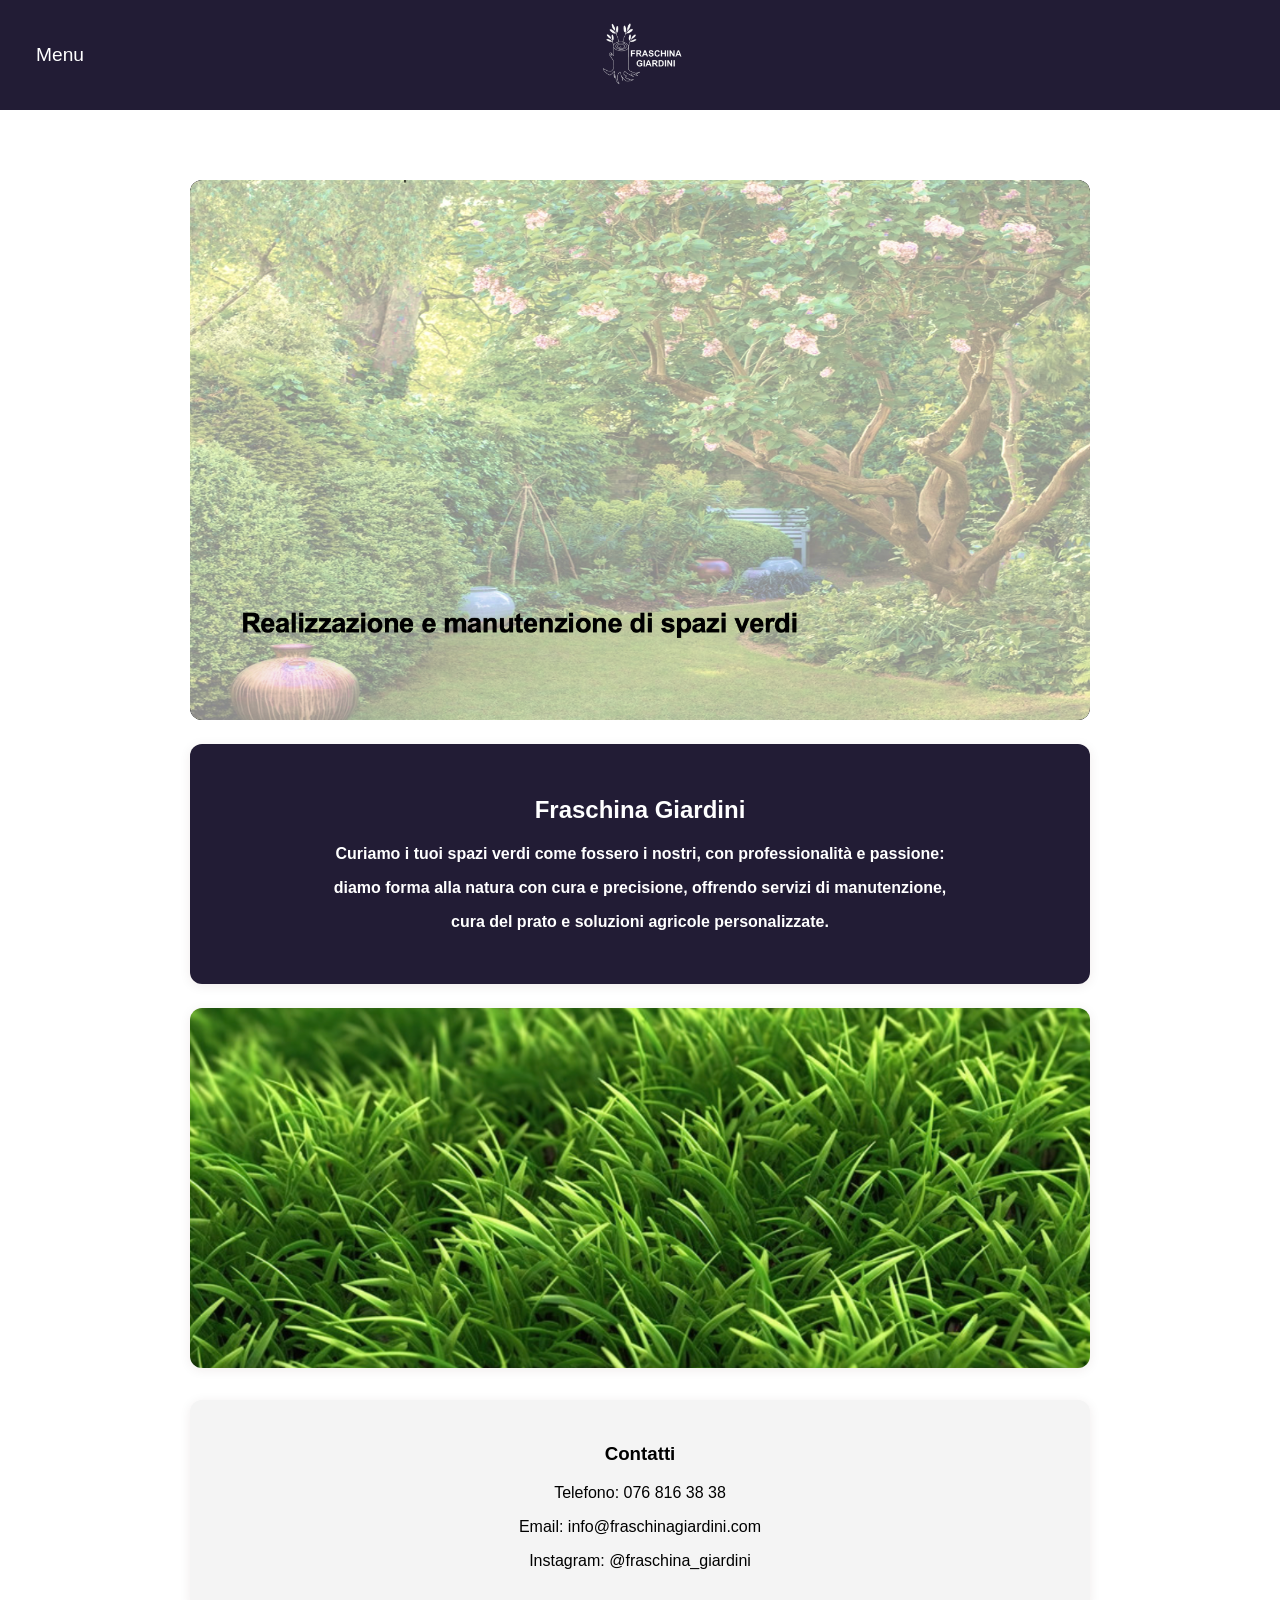
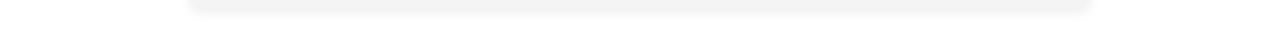
<file: index.html>
<!DOCTYPE html>
<html lang="it">
<head>
    <meta charset="UTF-8">
    <meta name="viewport" content="width=device-width, initial-scale=1.0">
    <title>Home</title>

    <!-- LINK ALLA SITEMAP -->
    <link rel="sitemap" type="application/xml" title="Sitemap" href="/sitemap.xml">

    <!-- Collegamento al file CSS esterno -->
    <link rel="stylesheet" href="style.css">
<!-- ...continua con il resto del codice... -->

    <!-- <style>
        body {
            margin: 0;
            font-family: Arial, sans-serif;
            text-align: center;
        html {
            box-sizing: border-box;
        }
        *, *:before, *:after {
            box-sizing: inherit;
        }
        body {
            margin: 0;
            font-family: Arial, sans-serif;
            text-align: center;
            background: #fff;
        }
        .header {
            background-color: rgb(67, 1, 1);
            color: white;
            display: flex;
            align-items: center;
            justify-content: space-between;
            padding: 20px 5vw;
            position: fixed;
            top: 0;
            left: 0;
            width: 100vw;
            z-index: 1000;
            min-height: 70px;
        }
        .menu {
            cursor: pointer;
            font-size: 1.2em;
            background: none;
            border: none;
            color: white;
            padding: 8px 16px;
            border-radius: 4px;
            transition: background 0.2s;
        }
        .menu:hover {
            background: rgba(255,255,255,0.1);
        }
        .logo img {
            height: 70px;
            width: auto;
            vertical-align: middle;
            max-width: 180px;
        }
        .dropdown {
            display: none;
            position: fixed;
            background-color: #fff;
            box-shadow: 0px 4px 16px rgba(67, 1, 1, 0.2);
            left: 10px;
            top: 70px;
            width: 180px;
            z-index: 2000;
            border-radius: 8px;
            overflow: hidden;
        }
        .dropdown a {
            display: block;
            padding: 14px 18px;
            color: rgb(67, 1, 1);
            text-decoration: none;
            font-weight: 500;
            text-align: left;
            border-bottom: 1px solid #eee;
            transition: background 0.2s;
        }
        .dropdown a:last-child {
            border-bottom: none;
        }
        .dropdown a:hover {
            background-color: #f4f4f4;
        }
        .content {
            padding-top: 110px;
            width: 100vw;
            max-width: 100vw;
        }
        .slider {
            position: relative;
            width: 100vw;
            height: 60vh;
            min-height: 250px;
            max-height: 600px;
            overflow: hidden;
            background-color: black;
            margin: 0 auto 24px auto;
        }
        .slider img {
            position: absolute;
            top: 0;
            left: 0;
            width: 100%;
            height: 100%;
            object-fit: cover;
            opacity: 0;
            transition: opacity 1s ease-in-out;
        }
        .slider img.active {
            opacity: 1;
        }
        .info {
            background-color: rgb(67, 1, 1);
            color: white;
            padding: 32px 5vw;
            border-radius: 12px;
            margin: 24px auto;
            max-width: 900px;
            box-shadow: 0 2px 12px rgba(67,1,1,0.08);
        }
        .big-image {
            width: 100%;
            max-width: 900px;
            height: 40vh;
            min-height: 180px;
            object-fit: cover;
            background-color: black;
            display: block;
            margin: 0 auto 32px auto;
            border-radius: 12px;
            box-shadow: 0 2px 12px rgba(67,1,1,0.08);
        }
        .contacts {
            padding: 24px 5vw;
            background-color: #f4f4f4;
            border-radius: 12px;
            margin: 0 auto 32px auto;
            max-width: 900px;
            box-shadow: 0 2px 12px rgba(67,1,1,0.08);
        }
        @media (max-width: 1024px) {
            .logo img {
                height: 55px;
            }
            .info {
                padding: 20px 3vw;
                font-size: 16px;
            }
            .big-image {
                height: 28vh;
            }
            .slider {
                height: 32vh;
            }
        }
        @media (max-width: 700px) {
            .header {
                flex-direction: column;
                align-items: flex-start;
                padding: 10px 2vw;
            }
            .logo img {
                height: 40px;
            }
            .info {
                padding: 12px 2vw;
                font-size: 14px;
            }
            .slider {
                height: 22vh;
            }
            .big-image {
                height: 18vh;
            }
            .contacts {
                padding: 14px 2vw;
            }
        }
        @media (max-width: 480px) {
            .header {
                min-height: 50px;
                padding: 6px 1vw;
            }
            .logo img {
                height: 28px;
            }
            .info, .contacts {
                padding: 8px 1vw;
                font-size: 13px;
            }
            .slider {
                height: 14vh;
            }
            .big-image {
                height: 10vh;
            }
        }
    </style> >-->
</head>
<body>
    <div class="header">
        <button class="menu" onclick="toggleMenu()">Menu</button>
        <a href="index.html" class="logo">
            <img src="logo.png" alt="Logo Fraschina Giardini">
        </a>
    </div>

    <div class="dropdown" id="dropdownMenu">
        <a href="index.html">Home</a>
        <a href="chi-siamo.html">Chi Siamo</a>
        <a href="servizi.html">Servizi</a>
        <a href="contatti.html">Contatti</a>
    </div>

    <div class="logo">
    <a href="index.html">
        <img src="logo.png" alt="Logo Fraschina Giardini">
    </a>
    </div>

    <div class="content">
        <div class="slider">
            <img src="Screenshot 2025-09-23 alle 19.58.45.png" class="active" alt="Foto 1">
            <img src="Screenshot 2025-09-23 alle 18.14.43.png" alt="Foto 2">
            <img src="Screenshot 2025-09-23 alle 20.40.33.png" alt="Foto 3">
        </div>

        <div class="info"> 
            <h2>Fraschina Giardini</h2>
            <h4>
                <p>Curiamo i tuoi spazi verdi come fossero i nostri, con professionalità e passione:</p>
                <p>diamo forma alla natura con cura e precisione, offrendo servizi di manutenzione,</p> 
                <p>cura del prato e soluzioni agricole personalizzate.</p>
            </h4>
        </div>

        <img src="Screenshot 2025-09-20 alle 14.26.05.png" alt="Foto grande" class="big-image">
    </div>

    <div class="contacts">
        <h3>Contatti</h3>
        <p>Telefono: 076 816 38 38 </p>
        <p>Email: info@fraschinagiardini.com</p>
        <p>Instagram: @fraschina_giardini</p>
    </div>

    <script>
        function toggleMenu() {
            var menu = document.getElementById("dropdownMenu");
            if (menu.style.display === "block") {
                menu.style.display = "none";
            } else {
                menu.style.display = "block";
            }
        }

        let current = 0;
        const slides = document.querySelectorAll(".slider img");

        function showNextSlide() {
            slides[current].classList.remove("active");
            current = (current + 1) % slides.length;
            slides[current].classList.add("active");
        }

        setInterval(showNextSlide, 4000);
    </script>
</body>
</html>
</file>
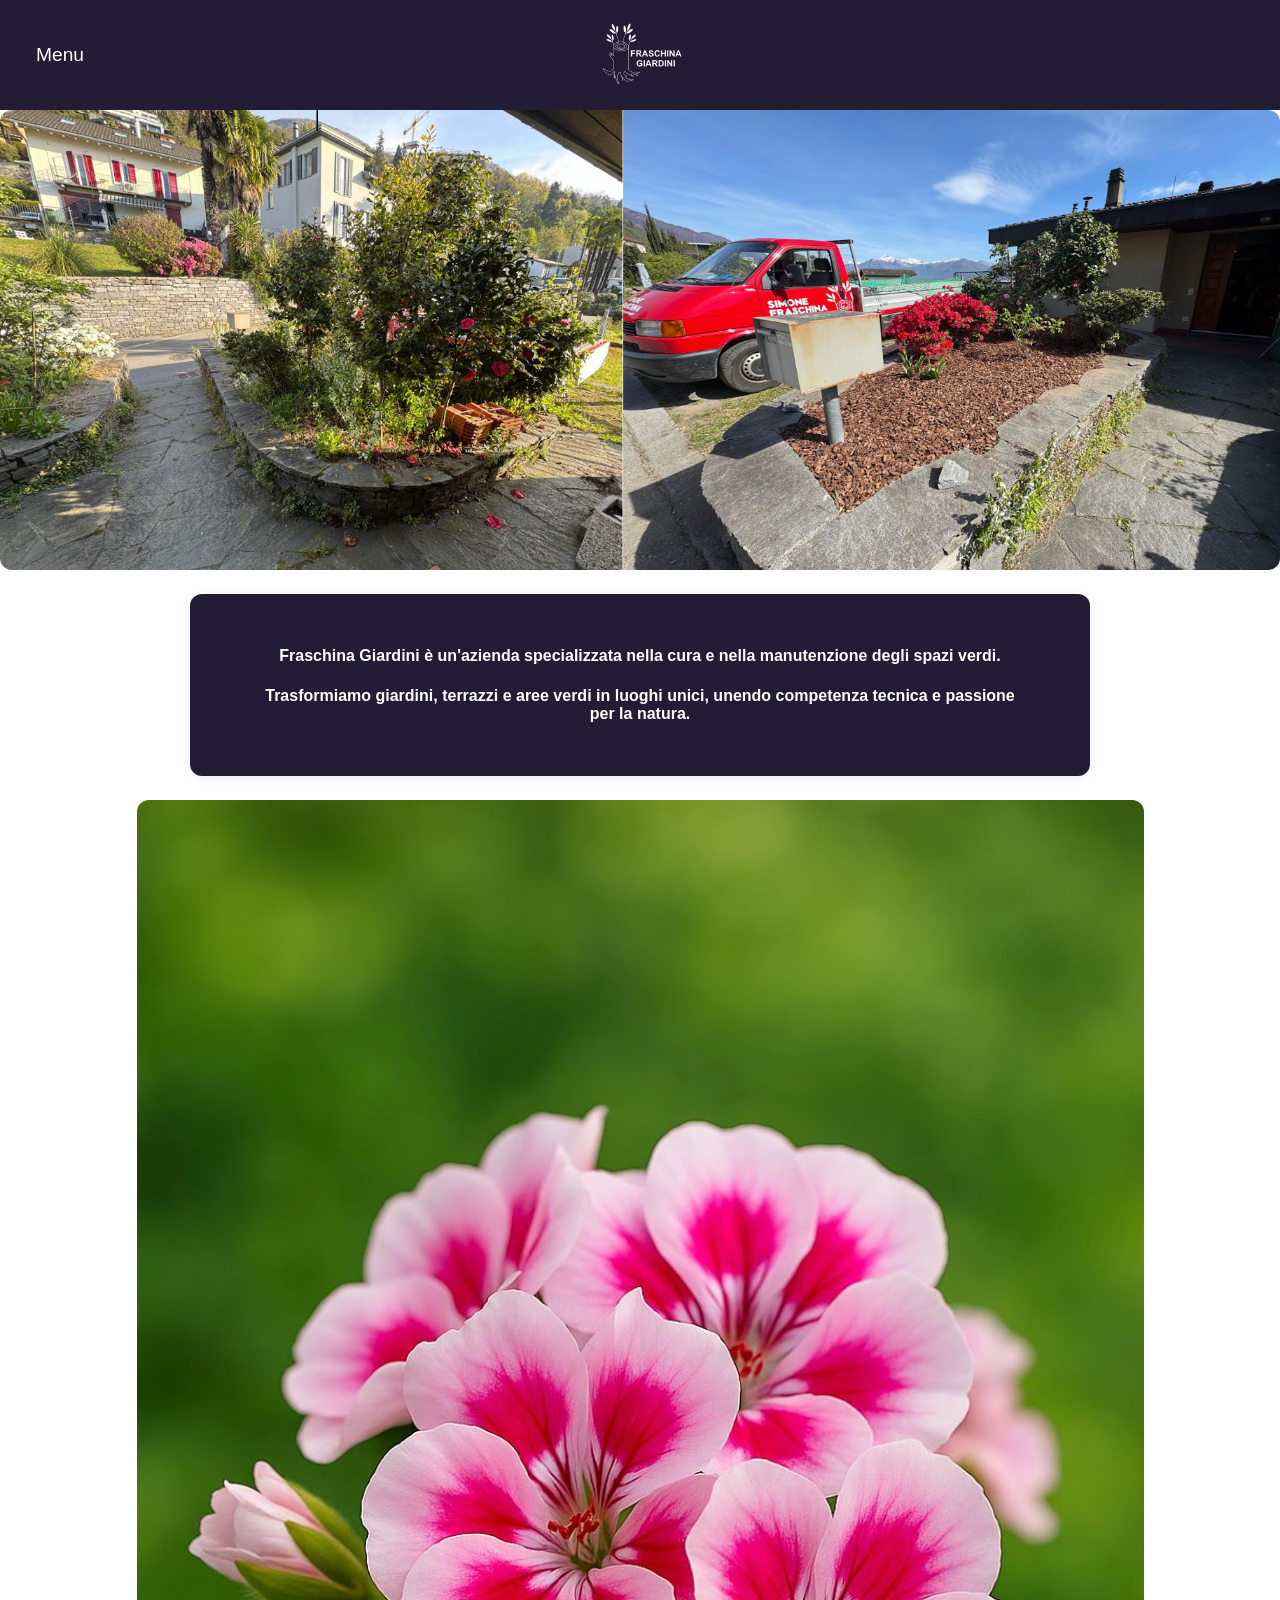
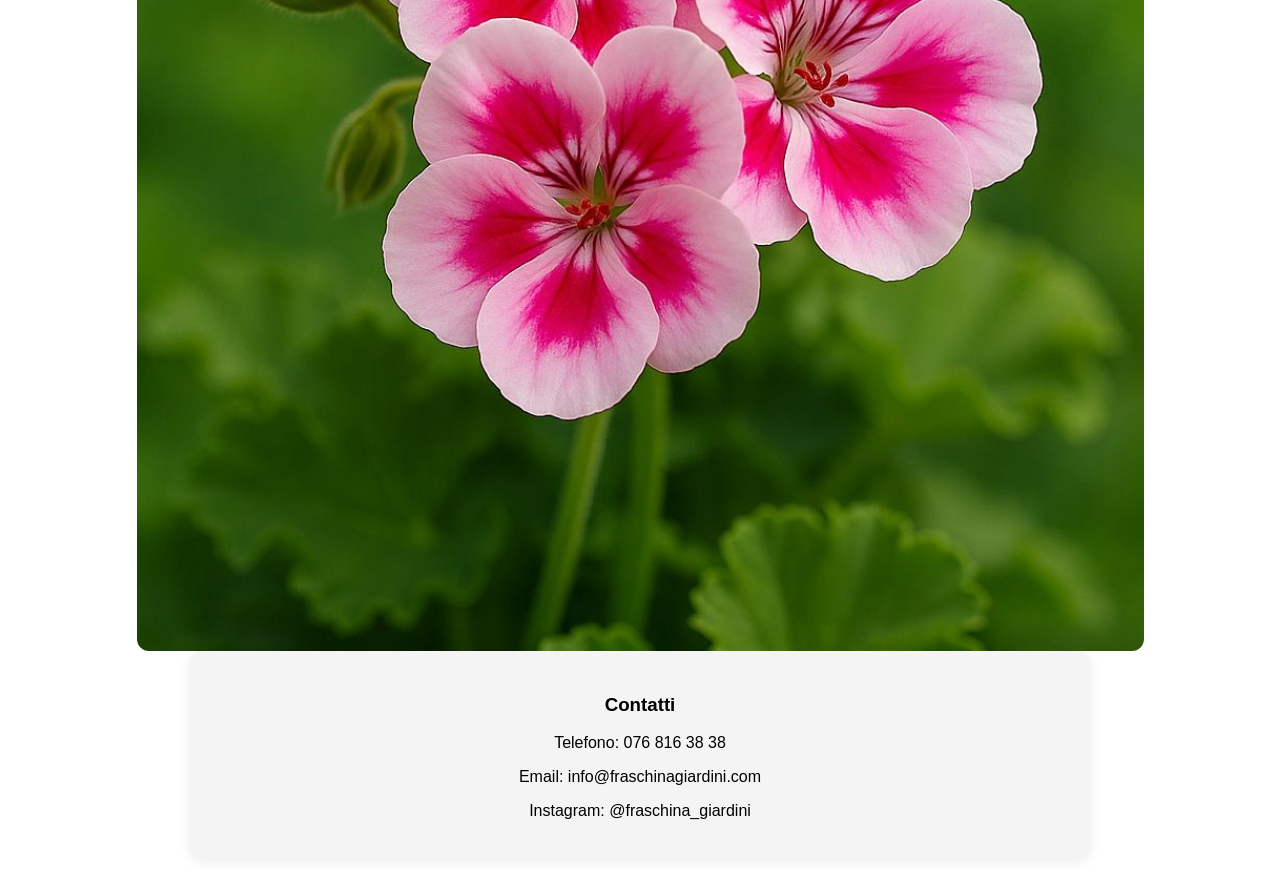
<file: chi-siamo.html>
<!DOCTYPE html>
<html lang="it">
<head>
    <meta charset="UTF-8">
    <meta name="viewport" content="width=device-width, initial-scale=1.0">
    <title>Home</title>

    <!-- LINK ALLA SITEMAP -->
    <link rel="sitemap" type="application/xml" title="Sitemap" href="/sitemap.xml">

    <!-- Collegamento al file CSS esterno -->
    <link rel="stylesheet" href="style.css">
<!-- ...continua con il resto del codice... -->

    <!-- <style>
        html {
            box-sizing: border-box;
        }
        *, *:before, *:after {
            box-sizing: inherit;
        }
        body {
            margin: 0;
            font-family: Arial, sans-serif;
            text-align: center;
            background: #fff;
        }
        .header {
            background-color: rgb(67, 1, 1);
            color: white;
            display: flex;
            align-items: center;
            justify-content: space-between;
            padding: 20px 5vw;
            position: fixed;
            top: 0;
            left: 0;
            width: 100vw;
            z-index: 1000;
            min-height: 70px;
        }
        .menu {
            cursor: pointer;
            font-size: 1.2em;
            background: none;
            border: none;
            color: white;
            padding: 8px 16px;
            border-radius: 4px;
            transition: background 0.2s;
        }
        .menu:hover {
            background: rgba(255,255,255,0.1);
        }
        .logo img {
            height: 70px;
            width: auto;
            vertical-align: middle;
            max-width: 180px;
        }
        .dropdown {
            display: none;
            position: fixed;
            background-color: #fff;
            box-shadow: 0px 4px 16px rgba(67, 1, 1, 0.2);
            left: 10px;
            top: 70px;
            width: 180px;
            z-index: 2000;
            border-radius: 8px;
            overflow: hidden;
        }
        .dropdown a {
            display: block;
            padding: 14px 18px;
            color: rgb(67, 1, 1);
            text-decoration: none;
            font-weight: 500;
            text-align: left;
            border-bottom: 1px solid #eee;
            transition: background 0.2s;
        }
        .dropdown a:last-child {
            border-bottom: none;
        }
        .dropdown a:hover {
            background-color: #f4f4f4;
        }
        .content {
            padding-top: 110px;
            width: 100vw;
            max-width: 100vw;
        }
        .content img {
            width: 100%;
            max-width: 900px;
            height: auto;
            margin: 20px auto;
            display: block;
            border-radius: 8px;
            box-shadow: 0px 4px 8px rgba(0,0,0,0.12);
        }
        .info {
            background-color: rgb(67, 1, 1);
            color: white;
            padding: 32px 5vw;
            border-radius: 12px;
            margin: 24px auto;
            max-width: 900px;
            box-shadow: 0 2px 12px rgba(67,1,1,0.08);
        }
        .contacts {
            padding: 24px 5vw;
            background-color: #f4f4f4;
            border-radius: 12px;
            margin: 0 auto 32px auto;
            max-width: 900px;
            box-shadow: 0 2px 12px rgba(67,1,1,0.08);
        }
        @media (max-width: 1024px) {
            .logo img {
                height: 55px;
            }
            .info {
                padding: 20px 3vw;
                font-size: 16px;
            }
            .content img {
                max-width: 98vw;
            }
        }
        @media (max-width: 700px) {
            .header {
                flex-direction: column;
                align-items: flex-start;
                padding: 10px 2vw;
            }
            .logo img {
                height: 40px;
            }
            .info {
                padding: 12px 2vw;
                font-size: 14px;
            }
            .contacts {
                padding: 14px 2vw;
            }
        }
        @media (max-width: 480px) {
            .header {
                min-height: 50px;
                padding: 6px 1vw;
            }
            .logo img {
                height: 28px;
            }
            .info, .contacts {
                padding: 8px 1vw;
                font-size: 13px;
            }
        }
    </style> -->

</head>
<body>
    <div class="header">
        <button class="menu" onclick="toggleMenu()">Menu</button>
        <a href="index.html" class="logo">
            <img src="logo.png" alt="Logo Fraschina Giardini">
        </a>
    </div>

    <div class="dropdown" id="dropdownMenu">
        <a href="index.html">Home</a>
        <a href="chi-siamo.html">Chi Siamo</a>
        <a href="servizi.html">Servizi</a>
        <a href="contatti.html">Contatti</a>
    </div>

    <div class="content">
        <img src="Screenshot 2025-09-26 alle 14.59.29.png" alt="Immagine Servizi">
        <div class="info">
            <h4>Fraschina Giardini è un'azienda specializzata nella cura e nella manutenzione degli spazi verdi.</h4> 
            <h4>Trasformiamo giardini, terrazzi e aree verdi in luoghi unici, unendo competenza tecnica e passione per la natura.</h4>
        </div>
        <img src="Screenshot 2025-09-26 alle 14.50.17.png" alt="Immagine Servizi 2">
    </div>

    <div class="contacts">
        <h3>Contatti</h3>
        <p>Telefono: 076 816 38 38</p>
        <p>Email: info@fraschinagiardini.com</p>
        <p>Instagram: @fraschina_giardini</p>
    </div>

    <script>
        function toggleMenu() {
            var menu = document.getElementById("dropdownMenu");
            if (menu.style.display === "block") {
                menu.style.display = "none";
            } else {
                menu.style.display = "block";
            }
        }
    </script>
</body>
</html>
</file>
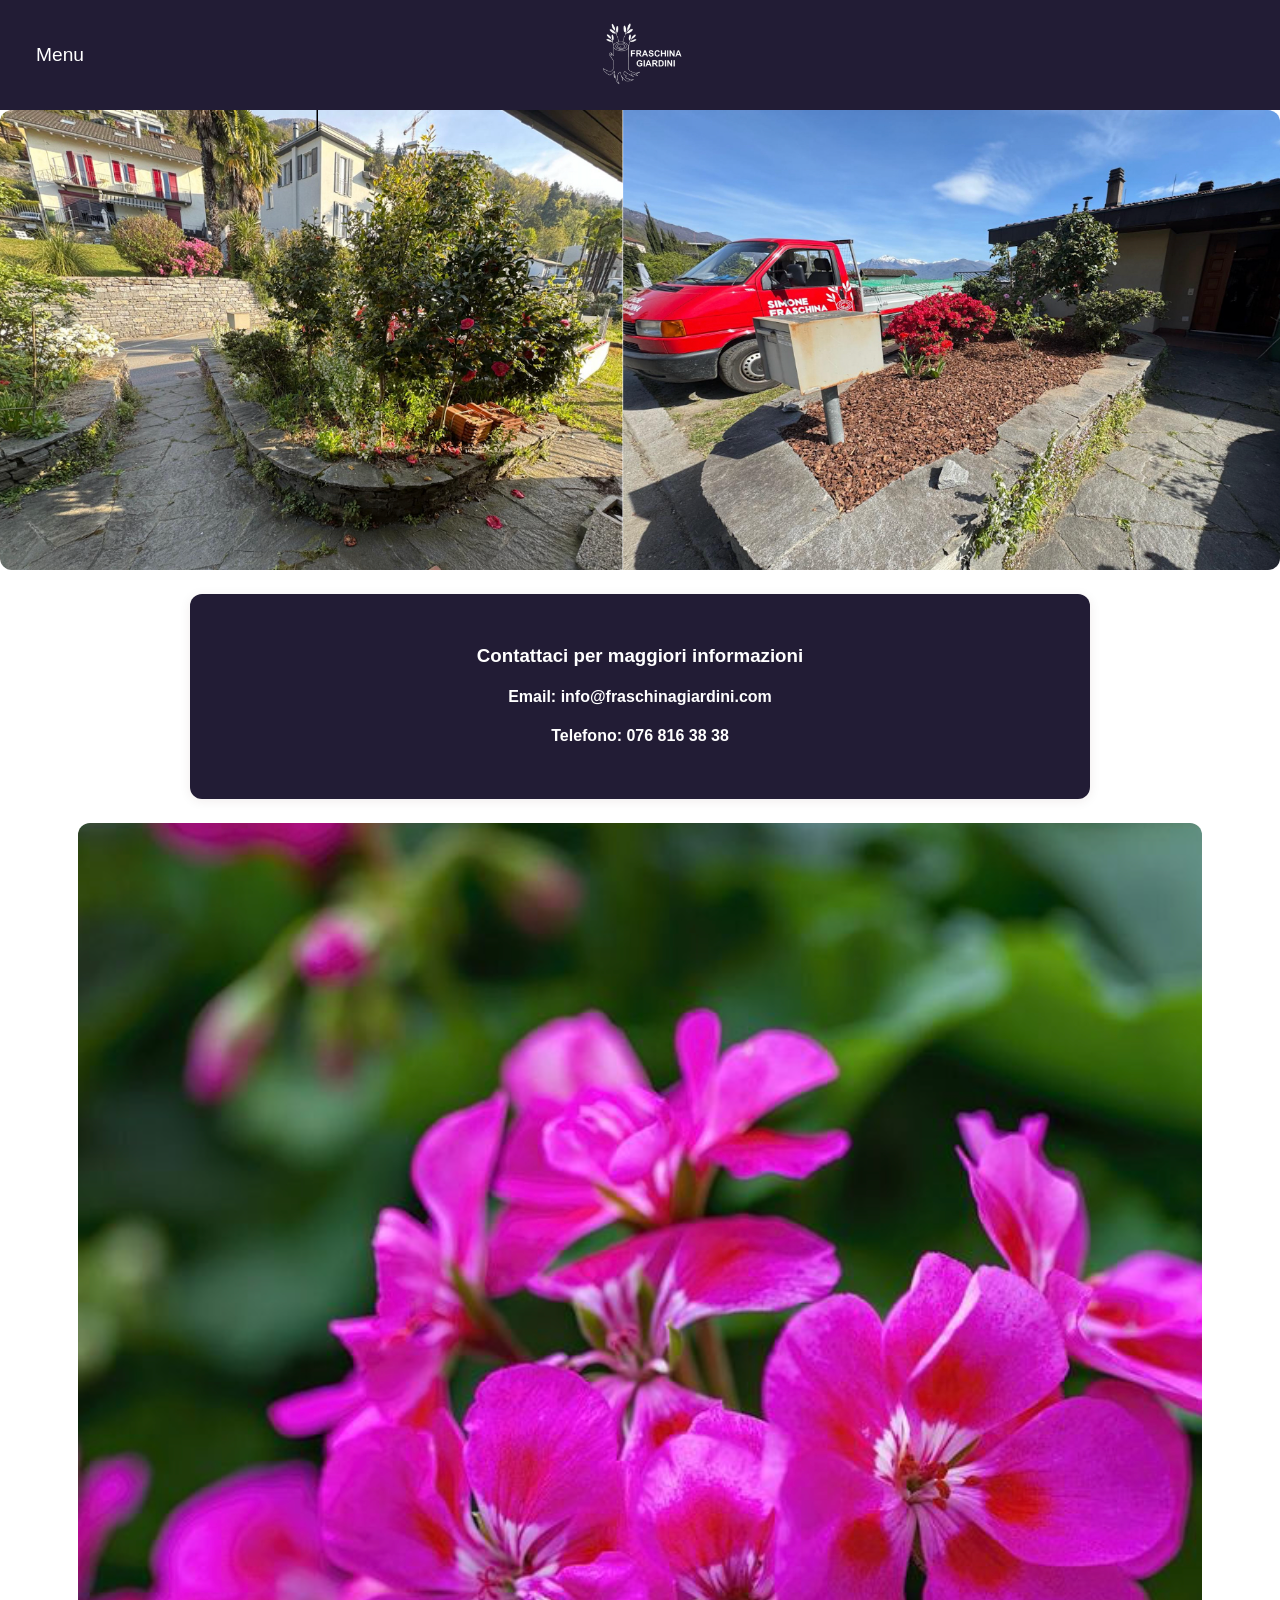
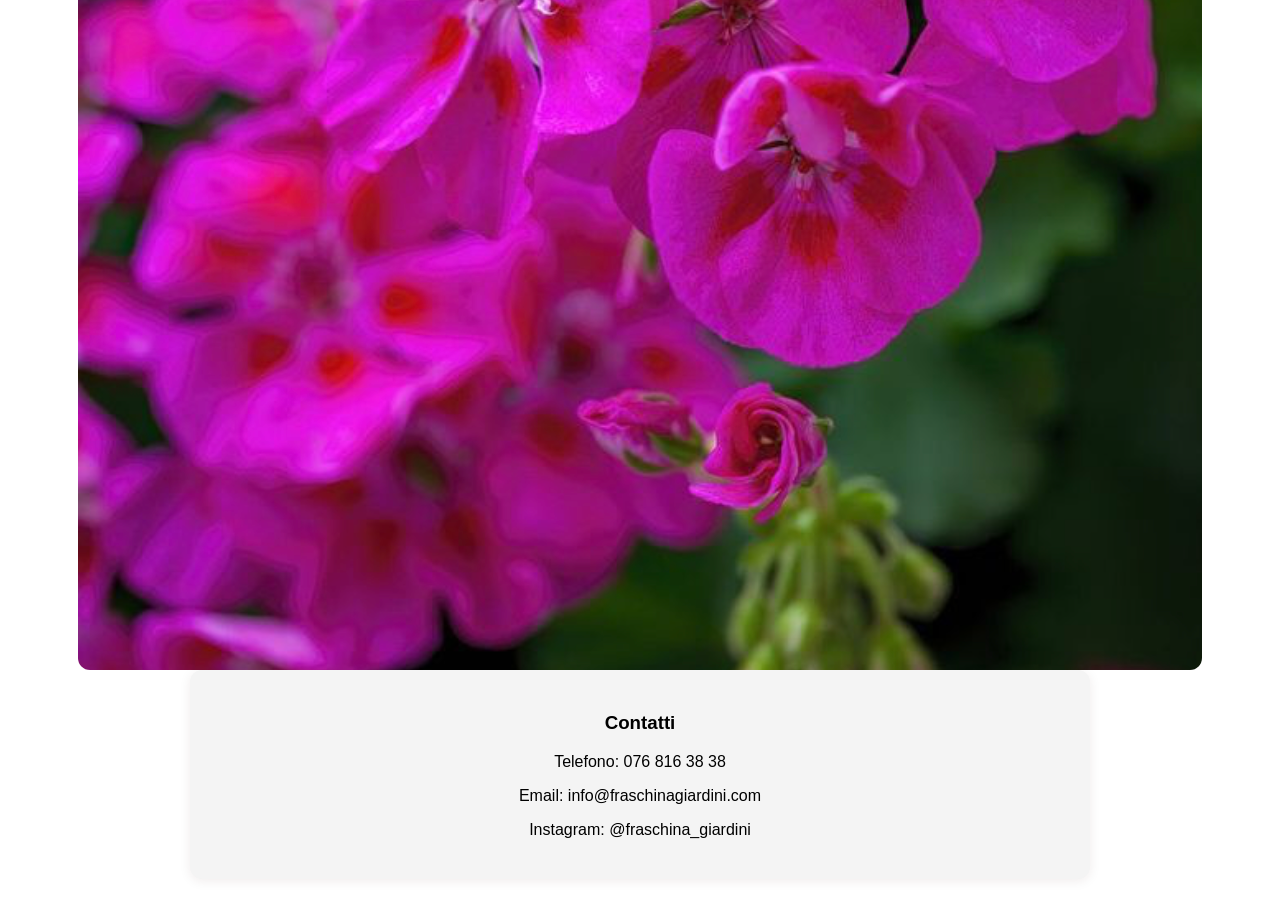
<file: contatti.html>
<!DOCTYPE html>
<html lang="it">
<head>
    <meta charset="UTF-8">
    <meta name="viewport" content="width=device-width, initial-scale=1.0">
    <title>Home</title>

    <!-- LINK ALLA SITEMAP -->
    <link rel="sitemap" type="application/xml" title="Sitemap" href="/sitemap.xml">

    <!-- Collegamento al file CSS esterno -->
    <link rel="stylesheet" href="style.css">
<!-- ...continua con il resto del codice... -->

    <!-- <style>
        body {
            margin: 0;
            font-family: Arial, sans-serif;
            text-align: center;
        }

        .header {
            background-color: rgb(67, 1, 1);
            color: white;
            display: flex;
            html {
                box-sizing: border-box;
            }
            *, *:before, *:after {
                box-sizing: inherit;
            }
            body {
                margin: 0;
                font-family: Arial, sans-serif;
                text-align: center;
                background: #fff;
            }
            .header {
                background-color: rgb(67, 1, 1);
                color: white;
                display: flex;
                align-items: center;
                justify-content: space-between;
                padding: 20px 5vw;
                position: fixed;
                top: 0;
                left: 0;
                width: 100vw;
                z-index: 1000;
                min-height: 70px;
            }
            .menu {
                cursor: pointer;
                font-size: 1.2em;
                background: none;
                border: none;
                color: white;
                padding: 8px 16px;
                border-radius: 4px;
                transition: background 0.2s;
            }
            .menu:hover {
                background: rgba(255,255,255,0.1);
            }
            .logo img {
                height: 70px;
                width: auto;
                vertical-align: middle;
                max-width: 180px;
            }
            .dropdown {
                display: none;
                position: fixed;
                background-color: #fff;
                box-shadow: 0px 4px 16px rgba(67, 1, 1, 0.2);
                left: 10px;
                top: 70px;
                width: 180px;
                z-index: 2000;
                border-radius: 8px;
                overflow: hidden;
            }
            .dropdown a {
                display: block;
                padding: 14px 18px;
                color: rgb(67, 1, 1);
                text-decoration: none;
                font-weight: 500;
                text-align: left;
                border-bottom: 1px solid #eee;
                transition: background 0.2s;
            }
            .dropdown a:last-child {
                border-bottom: none;
            }
            .dropdown a:hover {
                background-color: #f4f4f4;
            }
            .content {
                padding-top: 110px;
                width: 100vw;
                max-width: 100vw;
            }
            .content img {
                width: 100%;
                max-width: 900px;
                height: auto;
                margin: 20px auto;
                display: block;
                border-radius: 8px;
                box-shadow: 0px 4px 8px rgba(0,0,0,0.12);
            }
            .info {
                background-color: rgb(67, 1, 1);
                color: white;
                padding: 32px 5vw;
                border-radius: 12px;
                margin: 24px auto;
                max-width: 900px;
                box-shadow: 0 2px 12px rgba(67,1,1,0.08);
            }
            .contacts {
                padding: 24px 5vw;
                background-color: #f4f4f4;
                border-radius: 12px;
                margin: 0 auto 32px auto;
                max-width: 900px;
                box-shadow: 0 2px 12px rgba(67,1,1,0.08);
            }
            @media (max-width: 1024px) {
                .logo img {
                    height: 55px;
                }
                .info {
                    padding: 20px 3vw;
                    font-size: 16px;
                }
                .content img {
                    max-width: 98vw;
                }
            }
            @media (max-width: 700px) {
                .header {
                    flex-direction: column;
                    align-items: flex-start;
                    padding: 10px 2vw;
                }
                .logo img {
                    height: 40px;
                }
                .info {
                    padding: 12px 2vw;
                    font-size: 14px;
                }
                .contacts {
                    padding: 14px 2vw;
                }
            }
            @media (max-width: 480px) {
                .header {
                    min-height: 50px;
                    padding: 6px 1vw;
                }
                .logo img {
                    height: 28px;
                }
                .info, .contacts {
                    padding: 8px 1vw;
                    font-size: 13px;
                }
            }
        </style> >-->


<body>
    <div class="header">
        <button class="menu" onclick="toggleMenu()">Menu</button>
        <a href="index.html" class="logo">
            <img src="logo.png" alt="Logo Fraschina Giardini">
        </a>
    </div>

    <div class="dropdown" id="dropdownMenu">
        <a href="index.html">Home</a>
        <a href="chi-siamo.html">Chi Siamo</a>
        <a href="servizi.html">Servizi</a>
        <a href="contatti.html">Contatti</a>
    </div>
    
    <!-- RIMUOVI QUESTA SEZIONE DUPLICATA DEL LOGO
    <div class="logo">
        <a href="index.html">
            <img src="logo.png" alt="Logo Fraschina Giardini">
        </a>
    </div>
    -->

    <div class="content">
        <img src="Screenshot 2025-09-26 alle 14.59.29.png" alt="Immagine Servizi">
        <div class="info">
            <h3>Contattaci per maggiori informazioni</h3>
            <h4>Email: info@fraschinagiardini.com</h4>
            <h4>Telefono: 076 816 38 38</h4>
        </div>

        <img src="Screenshot 2025-09-23 alle 21.36.37.png" alt="Mappa o sede Fraschina Giardini">
    </div>

    <div class="contacts">
        <h3>Contatti</h3>
        <p>Telefono: 076 816 38 38</p>
        <p>Email: info@fraschinagiardini.com</p>
        <p>Instagram: @fraschina_giardini</p>
    </div>

    <script>
        function toggleMenu() {
            var menu = document.getElementById("dropdownMenu");
            if (menu.style.display === "block") {
                menu.style.display = "none";
            } else {
                menu.style.display = "block";
            }
        }
    </script>
</body>
</html>
</file>
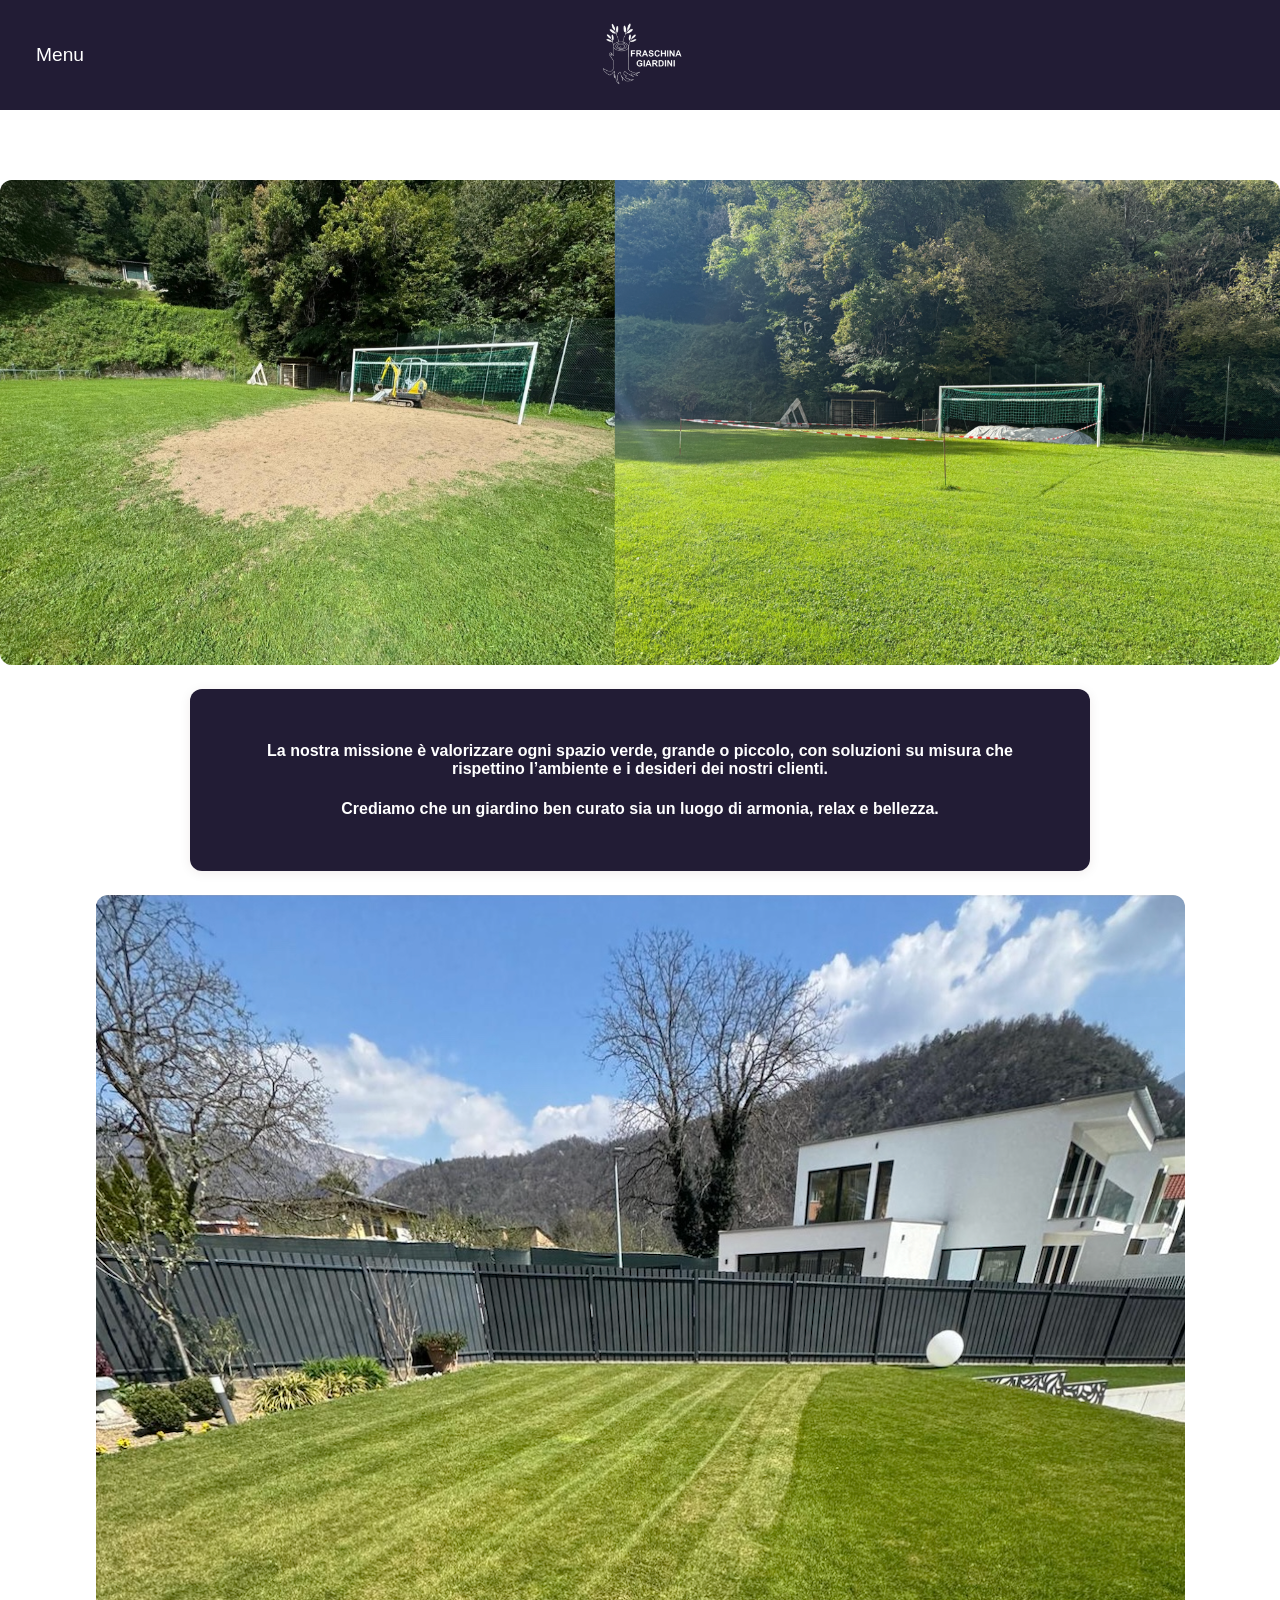
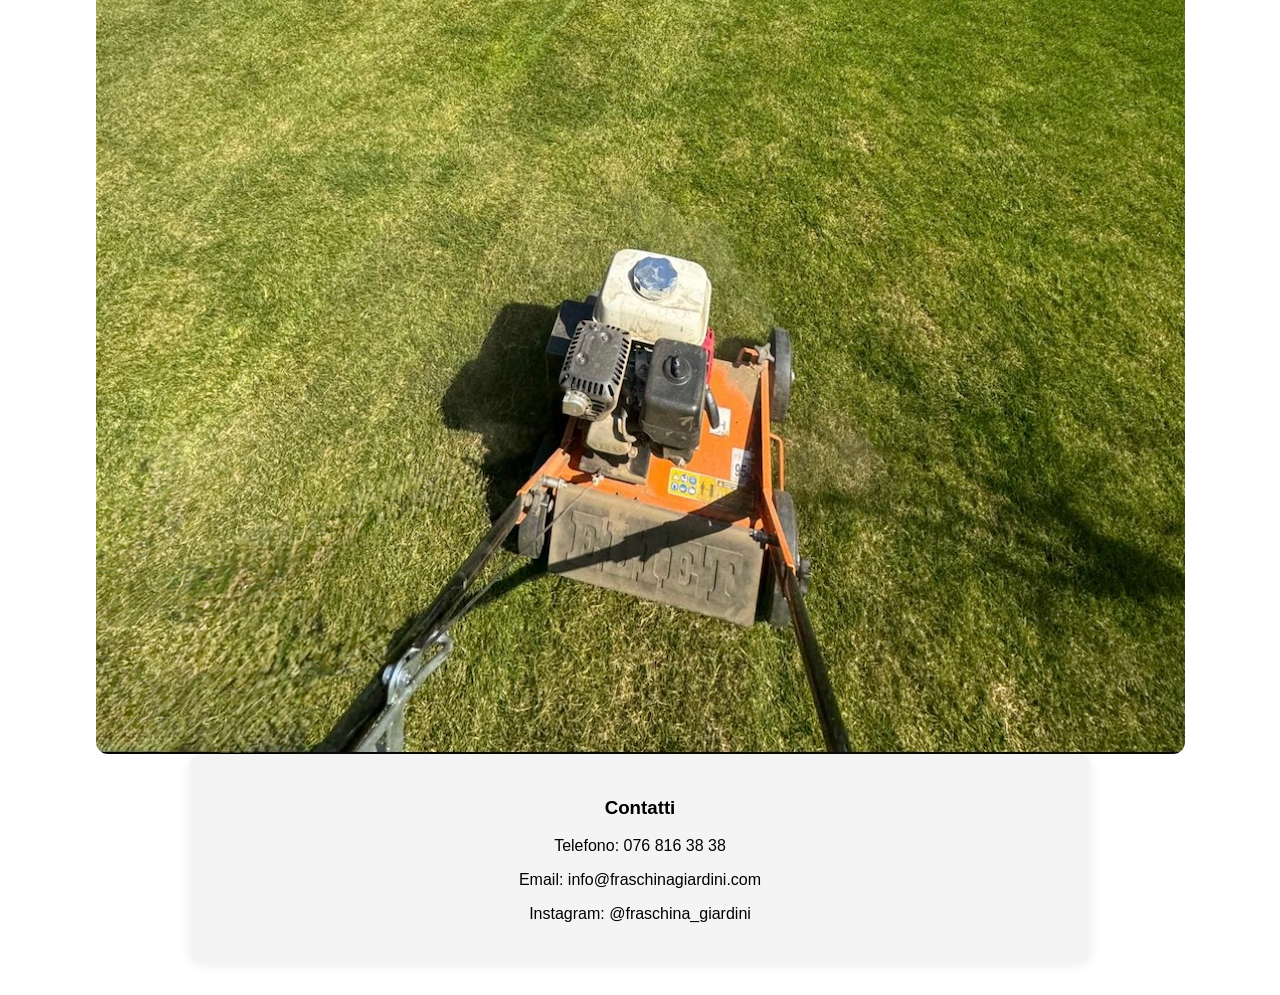
<file: servizi.html>
<!DOCTYPE html>
<html lang="it">
<head>
    <meta charset="UTF-8">
    <meta name="viewport" content="width=device-width, initial-scale=1.0">
    <title>Home</title>

    <!-- LINK ALLA SITEMAP -->
    <link rel="sitemap" type="application/xml" title="Sitemap" href="/sitemap.xml">

    <!-- Collegamento al file CSS esterno -->
    <link rel="stylesheet" href="style.css">
<!-- ...continua con il resto del codice... -->

    <!-- <style>
        html {
            box-sizing: border-box;
        }
        *, *:before, *:after {
            box-sizing: inherit;
        }
        body {
            margin: 0;
            font-family: Arial, sans-serif;
            text-align: center;
            background: #fff;
        }
        .header {
            background-color: rgb(67, 1, 1);
            color: white;
            display: flex;
            align-items: center;
            justify-content: space-between;
            padding: 20px 5vw;
            position: fixed;
            top: 0;
            left: 0;
            width: 100vw;
            z-index: 1000;
            min-height: 70px;
        }
        .menu {
            cursor: pointer;
            font-size: 1.2em;
            background: none;
            border: none;
            color: white;
            padding: 8px 16px;
            border-radius: 4px;
            transition: background 0.2s;
        }
        .menu:hover {
            background: rgba(255,255,255,0.1);
        }
        .logo img {
            height: 70px;
            width: auto;
            vertical-align: middle;
            max-width: 180px;
        }
        .dropdown {
            display: none;
            position: fixed;
            background-color: #fff;
            box-shadow: 0px 4px 16px rgba(67, 1, 1, 0.2);
            left: 10px;
            top: 70px;
            width: 180px;
            z-index: 2000;
            border-radius: 8px;
            overflow: hidden;
        }
        .dropdown a {
            display: block;
            padding: 14px 18px;
            color: rgb(67, 1, 1);
            text-decoration: none;
            font-weight: 500;
            text-align: left;
            border-bottom: 1px solid #eee;
            transition: background 0.2s;
        }
        .dropdown a:last-child {
            border-bottom: none;
        }
        .dropdown a:hover {
            background-color: #f4f4f4;
        }
        .content {
            padding-top: 110px;
            width: 100vw;
            max-width: 100vw;
        }
        .content img {
            width: 100%;
            max-width: 900px;
            height: auto;
            margin: 20px auto;
            display: block;
            border-radius: 8px;
            box-shadow: 0px 4px 8px rgba(0,0,0,0.12);
        }
        .info {
            background-color: rgb(67, 1, 1);
            color: white;
            padding: 32px 5vw;
            border-radius: 12px;
            margin: 24px auto;
            max-width: 900px;
            box-shadow: 0 2px 12px rgba(67,1,1,0.08);
        }
        .contacts {
            padding: 24px 5vw;
            background-color: #f4f4f4;
            border-radius: 12px;
            margin: 0 auto 32px auto;
            max-width: 900px;
            box-shadow: 0 2px 12px rgba(67,1,1,0.08);
        }
        @media (max-width: 1024px) {
            .logo img {
                height: 55px;
            }
            .info {
                padding: 20px 3vw;
                font-size: 16px;
            }
            .content img {
                max-width: 98vw;
            }
        }
        @media (max-width: 700px) {
            .header {
                flex-direction: column;
                align-items: flex-start;
                padding: 10px 2vw;
            }
            .logo img {
                height: 40px;
            }
            .info {
                padding: 12px 2vw;
                font-size: 14px;
            }
            .contacts {
                padding: 14px 2vw;
            }
        }
        @media (max-width: 480px) {
            .header {
                min-height: 50px;
                padding: 6px 1vw;
            }
            .logo img {
                height: 28px;
            }
            .info, .contacts {
                padding: 8px 1vw;
                font-size: 13px;
            }
        }
    </style> -->
</head>
<body>
    <div class="header">
        <button class="menu" onclick="toggleMenu()">Menu</button>
        <a href="index.html" class="logo">
            <img src="logo.png" alt="Logo Fraschina Giardini">
        </a>
    </div>

    <div class="logo">
    <a href="index.html">
        <img src="logo.png" alt="Logo Fraschina Giardini">
    </a>
    </div>

    <div class="dropdown" id="dropdownMenu">
        <a href="index.html">Home</a>
        <a href="chi-siamo.html">Chi Siamo</a>
        <a href="servizi.html">Servizi</a>
        <a href="contatti.html">Contatti</a>
    </div>

    <div class="content">
        <img src="Screenshot 2025-09-24 alle 16.15.57.png" alt="Immagine Servizi">
        <div class="info">
            <h4>La nostra missione è valorizzare ogni spazio verde, grande o piccolo, con soluzioni su misura che rispettino l’ambiente e i desideri dei nostri clienti.</h4>
            <h4>Crediamo che un giardino ben curato sia un luogo di armonia, relax e bellezza.</h4>
        </div>
        <img src="Screenshot 2025-09-23 alle 18.10.16.png" alt="Immagine Servizi 2">
    </div>

    <div class="contacts">
        <h3>Contatti</h3>
        <p>Telefono: 076 816 38 38</p>
        <p>Email: info@fraschinagiardini.com</p>
        <p>Instagram: @fraschina_giardini</p>
    </div>

    <script>
        function toggleMenu() {
            var menu = document.getElementById("dropdownMenu");
            if (menu.style.display === "block") {
                menu.style.display = "none";
            } else {
                menu.style.display = "block";
            }
        }
    </script>
</body>
</html>
</file>
<file: style.css>
html {
    box-sizing: border-box;
}
*, *:before, *:after {
    box-sizing: inherit;
}
body {
    margin: 0;
    font-family: Arial, sans-serif;
    text-align: center;
    background: #fff;
}
/* Arrotonda tutte le immagini */
img {
    border-radius: 12px;
}
.header {
    background-color: RGB(34, 28, 53);
    color: white;
    display: flex;
    align-items: center;
    justify-content: center;
    position: fixed;
    top: 0;
    left: 0;
    width: 100vw;
    z-index: 1000;
    min-height: 70px;
    padding: 0 5vw;
}

.menu {
    position: absolute;
    left: 20px;
    top: 50%;
    transform: translateY(-50%);
    cursor: pointer;
    font-size: 1.2em;
    background: none;
    border: none;
    color: white;
    padding: 8px 16px;
    border-radius: 4px;
    transition: background 0.2s;
}
.menu:hover {
    background: rgba(255,255,255,0.1);
}

.logo {
    display: flex;
    justify-content: center;
    align-items: center;
    flex: 0 1 auto;
    margin: 0 auto;
    text-align: center;
}
.logo img {
    height: 70px;
    width: auto;
    max-width: 60vw;
    display: block;
    margin: 0 auto;
    transition: height 0.2s, max-width 0.2s;
}

/* Responsive: Tablet */
@media (max-width: 1024px) {
    .logo img {
        height: 50px;
        max-width: 50vw;
    }
    .menu {
        left: 10px;
    }
}

/* Responsive: Smartphone */
@media (max-width: 700px) {
    .header {
        min-height: 50px;
        padding: 0 2vw;
    }
    .logo img {
        height: 36px;
        max-width: 70vw;
    }
    .menu {
        left: 5px;
        font-size: 1em;
        padding: 4px 10px;
    }
}

/* Smartphone piccoli */
@media (max-width: 480px) {
    .logo img {
        height: 26px;
        max-width: 80vw;
    }
}

/* Reset e base */
html {
    box-sizing: border-box;
}
*, *:before, *:after {
    box-sizing: inherit;
}
body {
    margin: 0;
    font-family: Arial, sans-serif;
    text-align: center;
    background: #fff;
}

/* Header */
.header {
    background-color: RGB(34, 28, 53);
    color: white;
    display: flex;
    align-items: center;
    justify-content: center; /* Centra il logo */
    padding: 20px 5vw;
    position: fixed;
    top: 0;
    left: 0;
    width: 100vw;
    z-index: 1000;
    min-height: 70px;
}

/* Logo sempre centrato */
.logo {
    display: flex;
    justify-content: center;
    align-items: center;
    flex: 1;
}
.logo img {
    height: 70px;
    width: auto;
    max-width: 180px;
    display: block;
    margin: 0 auto;
}

/* Menu */
.menu {
    cursor: pointer;
    font-size: 1.2em;
    background: none;
    border: none;
    color: white;
    padding: 8px 16px;
    border-radius: 4px;
    transition: background 0.2s;
    position: absolute;
    left: 20px;
    top: 50%;
    transform: translateY(-50%);
}
.menu:hover {
    background: rgba(255,255,255,0.1);
}

/* Dropdown */
.dropdown {
    display: none;
    position: fixed;
    background-color: #fff;
    box-shadow: 0px 4px 16px rgba(67, 1, 1, 0.2);
    left: 10px;
    top: 70px;
    width: 180px;
    z-index: 2000;
    border-radius: 8px;
    overflow: hidden;
}
.dropdown a {
    display: block;
    padding: 14px 18px;
    color: #221C35;
    text-decoration: none;
    font-weight: 500;
    text-align: left;
    border-bottom: 1px solid #eee;
    transition: background 0.2s;
}
.dropdown a:last-child {
    border-bottom: none;
}
.dropdown a:hover {
    background-color: #f4f4f4;
}

/* Content */
.content {
    padding-top: 110px;
    width: 100vw;
    max-width: 100vw;
}

/* Immagini responsive e arrotondate */
img {
    max-width: 100%;
    height: auto;
    border-radius: 12px;
    display: block;
    margin-left: auto;
    margin-right: auto;
}

/* Slider */
.slider {
    position: relative;
    width: 100vw;
    max-width: 900px;      /* Limite massimo larghezza */
    height: 60vh;
    min-height: 250px;
    max-height: 600px;     /* Limite massimo altezza */
    overflow: hidden;
    background-color: black;
    margin: 0 auto 24px auto;
    border-radius: 12px;
}

.slider img {
    position: absolute;
    top: 0;
    left: 0;
    width: 100%;
    height: 100%;
    object-fit: cover;
    opacity: 0;
    transition: opacity 1s ease-in-out;
    border-radius: 12px;
    max-width: 100%;
    max-height: 100%;
}
.slider img.active {
    opacity: 1;
}

/* Info e contatti */
.info {
    background-color: RGB(34, 28, 53);
    color: white;
    padding: 32px 5vw;
    border-radius: 12px;
    margin: 24px auto;
    max-width: 900px;
    box-shadow: 0 2px 12px rgba(67,1,1,0.08);
}
.big-image {
    width: 100%;
    max-width: 900px;
    height: 40vh;
    min-height: 180px;
    object-fit: cover;
    background-color: black;
    display: block;
    margin: 0 auto 32px auto;
    border-radius: 12px;
    box-shadow: 0 2px 12px rgba(67,1,1,0.08);
}
.contacts {
    padding: 24px 5vw;
    background-color: #f4f4f4;
    border-radius: 12px;
    margin: 0 auto 32px auto;
    max-width: 900px;
    box-shadow: 0 2px 12px rgba(67,1,1,0.08);
}

/* Tablet */
@media (max-width: 1024px) {
    .logo img {
        height: 55px;
    }
    .info {
        padding: 20px 3vw;
        font-size: 16px;
    }
    .big-image {
        height: 28vh;
    }
    .slider {
        height: 32vh;
    }
}

/* Smartphone */
@media (max-width: 700px) {
    .header {
        flex-direction: row;
        align-items: center;
        padding: 10px 2vw;
    }
    .logo img {
        height: 40px;
        max-width: 120px;
    }
    .info {
        padding: 12px 2vw;
        font-size: 14px;
    }
    .slider {
        height: 22vh;
    }
    .big-image {
        height: 18vh;
    }
    .contacts {
        padding: 14px 2vw;
    }
    .menu {
        left: 10px;
    }
}

/* Smartphone piccoli */
@media (max-width: 480px) {
    .header {
        min-height: 50px;
        padding: 6px 1vw;
    }
    .logo img {
        height: 28px;
        max-width: 80px;
    }
    .info, .contacts {
        padding: 8px 1vw;
        font-size: 13px;
    }
    .slider {
        height: 14vh;
    }
    .big-image {
        height: 10vh;
    }
    .menu {
        left: 5px;
        font-size: 1em;
        padding: 4px 10px;
    }
}

.dropdown {
    display: none;
    position: fixed;
    background-color: #fff;
    box-shadow: 0px 4px 16px rgba(67, 1, 1, 0.2);
    left: 10px;
    top: 70px;
    width: 180px;
    z-index: 2000;
    border-radius: 8px;
    overflow: hidden;
}
.dropdown a {
    display: block;
    padding: 14px 18px;
    color: RGB(34, 28, 53);
    text-decoration: none;
    font-weight: 500;
    text-align: left;
    border-bottom: 1px solid #eee;
    transition: background 0.2s;
}
.dropdown a:last-child {
    border-bottom: none;
}
.dropdown a:hover {
    background-color: #f4f4f4;
}
.content {
    padding-top: 110px;
    width: 100vw;
    max-width: 100vw;
}
.slider {
    position: relative;
    width: 100vw;
    height: 60vh;
    min-height: 250px;
    max-height: 600px;
    overflow: hidden;
    background-color: black;
    margin: 0 auto 24px auto;
}
.slider img {
    position: absolute;
    top: 0;
    left: 0;
    width: 100%;
    height: 100%;
    object-fit: cover;
    opacity: 0;
    transition: opacity 1s ease-in-out;
}
.slider img.active {
    opacity: 1;
}
.info {
    background-color: RGB(34, 28, 53);
    color: white;
    padding: 32px 5vw;
    border-radius: 12px;
    margin: 24px auto;
    max-width: 900px;
    box-shadow: 0 2px 12px rgba(67,1,1,0.08);
}
.big-image {
    width: 100%;
    max-width: 900px;
    height: 40vh;
    min-height: 180px;
    object-fit: cover;
    background-color: black;
    display: block;
    margin: 0 auto 32px auto;
    border-radius: 12px;
    box-shadow: 0 2px 12px rgba(67,1,1,0.08);
}
.contacts {
    padding: 24px 5vw;
    background-color: #f4f4f4;
    border-radius: 12px;
    margin: 0 auto 32px auto;
    max-width: 900px;
    box-shadow: 0 2px 12px rgba(67,1,1,0.08);
}
@media (max-width: 1024px) {
    .logo img {
        height: 55px;
    }
    .info {
        padding: 20px 3vw;
        font-size: 16px;
    }
    .big-image {
        height: 28vh;
    }
    .slider {
        height: 32vh;
    }
}
@media (max-width: 700px) {
    .header {
        flex-direction: column;
        align-items: flex-start;
        padding: 10px 2vw;
    }
    .logo img {
        height: 40px;
    }
    .info {
        padding: 12px 2vw;
        font-size: 14px;
    }
    .slider {
        height: 22vh;
    }
    .big-image {
        height: 18vh;
    }
    .contacts {
        padding: 14px 2vw;
    }
}
@media (max-width: 480px) {
    .header {
        min-height: 50px;
        padding: 6px 1vw;
    }
    .logo img {
        height: 28px;
    }
    .info, .contacts {
        padding: 8px 1vw;
        font-size: 13px;
    }
    .slider {
        height: 14vh;
    }
    .big-image {
        height: 10vh;
    }

}
</file>
